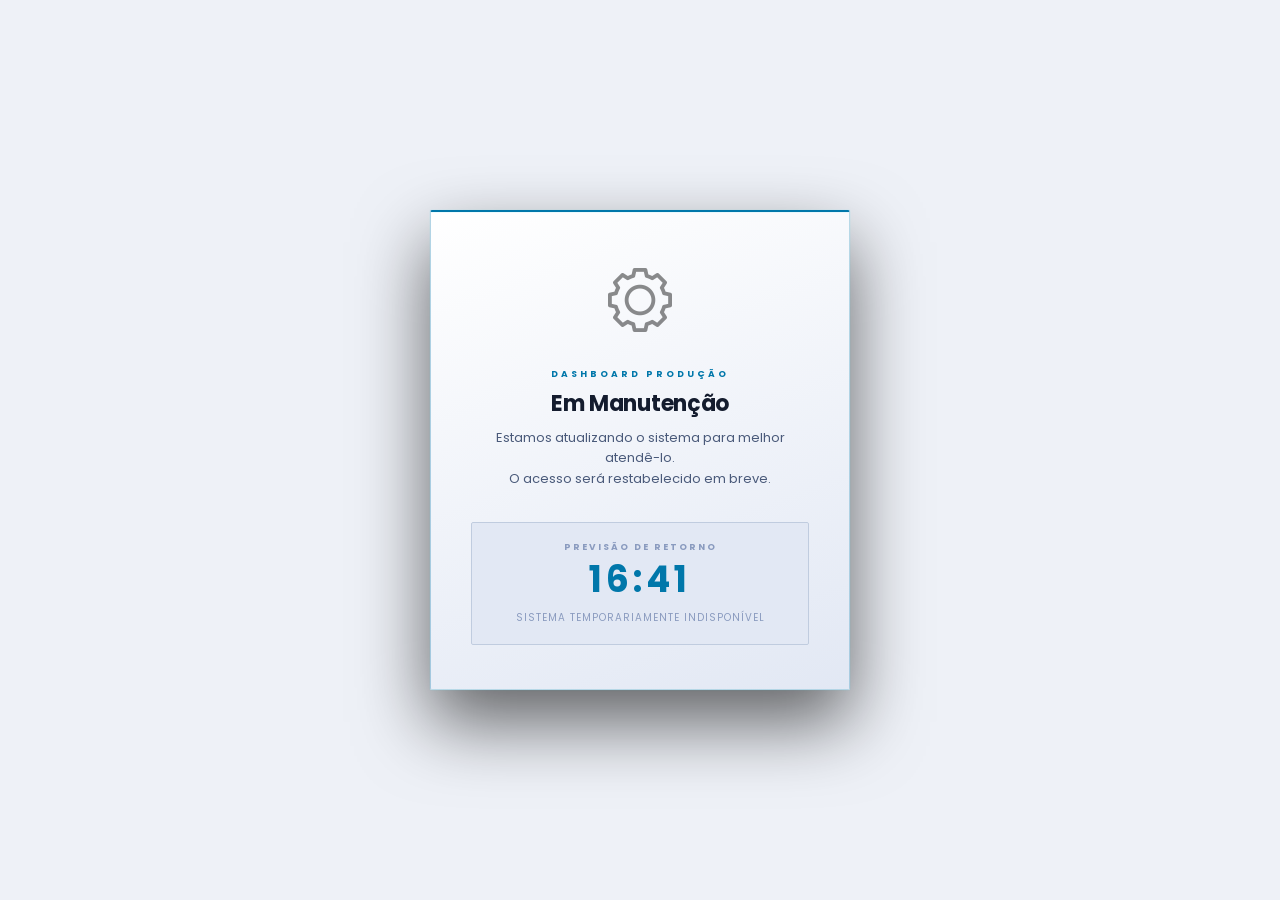
<file: login.html>
<!DOCTYPE html>
<html lang="pt-BR">

<head>
  <meta charset="UTF-8">
  <meta name="viewport" content="width=device-width, initial-scale=1.0">
  <meta http-equiv="Cache-Control" content="no-cache, no-store, must-revalidate">
  <meta http-equiv="Pragma" content="no-cache">
  <meta http-equiv="Expires" content="0">
  <title>Dashboard Produção — Acesso</title>
  <link rel="preconnect" href="https://fonts.googleapis.com">
  <link href="https://fonts.googleapis.com/css2?family=IBM+Plex+Mono:wght@400;600;700&family=IBM+Plex+Sans:wght@300;400;600;700&display=swap" rel="stylesheet">
  <link rel="stylesheet" href="assets/css/global.css?v=4.5">
  <script>
    if (window.location.hostname !== '127.0.0.1' && window.location.hostname !== 'localhost') {
      window.location.replace('maintenance.html');
    }
    var _t = sessionStorage.getItem('dash_theme') || 'light';
    document.documentElement.setAttribute('data-theme', _t);

  </script>
  <style>
    body {
      min-height: 100vh;
      display: flex;
      align-items: center;
      justify-content: center;
      padding: 24px 16px;
    }

    /* ── TEMA ── */
    .login-theme-btn {
      position: fixed;
      top: 20px;
      right: 20px;
      display: inline-flex;
      align-items: center;
      gap: 6px;
      padding: 6px 12px;
      background: var(--s1);
      border: 1px solid var(--border);
      border-radius: 2px;
      color: var(--text2);
      font-family: 'IBM Plex Mono', monospace;
      font-size: 9px;
      letter-spacing: 1px;
      text-transform: uppercase;
      cursor: pointer;
      transition: all 0.2s;
    }
    .login-theme-btn:hover { border-color: var(--text2); color: var(--text); }

    :root { --icon-filter-login: brightness(0) invert(1) sepia(1) saturate(3) hue-rotate(160deg); }
    [data-theme="light"] { --icon-filter-login: brightness(0) saturate(100%) invert(30%) sepia(100%) saturate(700%) hue-rotate(172deg); }

    /* ── CARD ── */
    .login-card {
      position: relative;
      width: 100%;
      max-width: 400px;
      border: 1px solid var(--frame-border);
      border-top: 2px solid var(--cyan);
      border-radius: 2px;
      background: linear-gradient(160deg, var(--s1) 0%, var(--s2) 100%);
      box-shadow: 0 0 0 1px rgba(0,212,255,.04),
                  0 32px 72px rgba(0,0,0,.6),
                  inset 0 1px 0 rgba(0,212,255,.07);
      overflow: hidden;
    }


    /* ── TOPO DO CARD ── */
    .login-card-top {
      padding: 28px 32px 24px;
      border-bottom: 1px solid var(--border);
      display: flex;
      align-items: center;
      gap: 14px;
    }

    .login-logo-wrap {
      width: 40px;
      height: 40px;
      border: 1px solid rgba(0,212,255,.25);
      border-radius: 2px;
      background: rgba(0,212,255,.07);
      display: flex;
      align-items: center;
      justify-content: center;
      flex-shrink: 0;
    }

    .login-brand {
      display: flex;
      flex-direction: column;
      gap: 2px;
    }

    .login-brand-name {
      font-family: 'IBM Plex Sans', sans-serif;
      font-size: 20px;
      font-weight: 800;
      background: linear-gradient(to right, var(--text) 30%, var(--cyan));
      -webkit-background-clip: text;
      background-clip: text;
      -webkit-text-fill-color: transparent;
      letter-spacing: 0.8px;
      text-transform: uppercase;
      line-height: 1.2;
      padding: 2px 0;
      filter: drop-shadow(0 2px 4px rgba(0,0,0,0.1));
    }

    .login-brand-sub {
      font-family: 'IBM Plex Mono', monospace;
      font-size: 10px;
      letter-spacing: 4px;
      text-transform: uppercase;
      color: var(--cyan);
      font-weight: 600;
      margin-top: 2px;
    }


    /* ── FORM ── */
    .login-card-body {
      padding: 28px 32px 32px;
      display: flex;
      flex-direction: column;
      gap: 20px;
    }

    .login-field {
      display: flex;
      flex-direction: column;
      gap: 8px;
    }

    .login-field-label {
      font-family: 'IBM Plex Mono', monospace;
      font-size: 9px;
      font-weight: 700;
      letter-spacing: 2px;
      text-transform: uppercase;
      color: var(--text2);
    }

    .login-input {
      font-family: 'IBM Plex Mono', monospace;
      font-size: 13px;
      padding: 11px 14px;
      width: 100%;
      background: var(--s2);
      border: 1px solid var(--border);
      border-radius: 2px;
      color: var(--text);
      outline: none;
      transition: border-color .2s, box-shadow .2s;
      letter-spacing: 1px;
    }
    .login-input:focus {
      border-color: var(--cyan);
      box-shadow: 0 0 0 3px rgba(0,212,255,.08);
    }
    .login-input::placeholder { color: var(--muted); letter-spacing: 0; }

    .login-submit {
      width: 100%;
      padding: 13px;
      background: var(--cyan);
      border: none;
      border-radius: 2px;
      color: #040810;
      font-family: 'IBM Plex Mono', monospace;
      font-size: 11px;
      font-weight: 700;
      letter-spacing: 2px;
      text-transform: uppercase;
      cursor: pointer;
      transition: opacity .2s, box-shadow .2s;
      margin-top: 4px;
    }
    .login-submit:hover {
      opacity: .88;
      box-shadow: 0 0 20px rgba(0,212,255,.25);
    }
    [data-theme="light"] .login-submit { color: #ffffff; }

    .login-error {
      font-family: 'IBM Plex Mono', monospace;
      font-size: 10px;
      color: var(--red);
      letter-spacing: .5px;
      min-height: 15px;
      text-align: center;
    }

    /* ── FOOTER DO CARD ── */
    .login-card-footer {
      padding: 12px 32px;
      border-top: 1px solid var(--border);
      display: flex;
      align-items: center;
      justify-content: center;
    }
  </style>
</head>

<body>

  <button class="login-theme-btn" onclick="toggleTema()">
    <svg id="tema-icon" width="11" height="11" viewBox="0 0 24 24" fill="none" stroke="currentColor" stroke-width="2">
      <path d="M21 12.79A9 9 0 1111.21 3 7 7 0 0021 12.79z"/>
    </svg>
    <span id="tema-label">Claro</span>
  </button>

  <div class="login-card">
    <!-- TOPO -->
    <div class="login-card-top">
      <div class="login-logo-wrap">
        <img src="assets/img/electronic.png" width="22" height="22" style="object-fit:contain;filter:var(--icon-filter-login)" alt="">
      </div>
      <div class="login-brand">
        <div class="login-brand-name">Dashboard Produção</div>
      </div>
    </div>

    <!-- FORM -->
    <div class="login-card-body">
      <div class="login-field">
        <label class="login-field-label" for="key-input">Senha</label>
        <input type="password" id="key-input" class="login-input"
          placeholder="Digite sua senha de acesso"
          autocomplete="current-password" spellcheck="false">
      </div>
      <div>
        <button class="login-submit" onclick="verificarSenha()">Entrar</button>
        <div class="login-error" id="login-status"></div>
      </div>
    </div>

    <!-- FOOTER -->
    <div class="login-card-footer">
      <div style="display:flex;flex-direction:column;align-items:center;gap:8px;width:100%">
        <div style="font-family:'IBM Plex Mono',monospace;font-size:9px;color:#cc0000;text-align:center;line-height:1.6;letter-spacing:.3px;font-weight:700;">
          A senha de acesso é gerada pelo administrador do dashboard.<br>
          Caso não possua acesso, entre em contato com o responsável.
        </div>
        <div class="dev-signature" style="margin:0">
          <div class="sig-content">
            <span class="sig-label">Desenvolvido por</span>
            <span class="sig-name">Fernando Moraes</span>
            <span class="sig-dot">·</span>
            <span class="sig-year">2026</span>
          </div>
        </div>
      </div>
    </div>

  </div>

  <script>
    const ACCESS_HASH = 'e2af7f3ca3e59fa719891391e4ded2113ef9f05bc745fbd2972b4d33c9f45eaf';
    const AUTH_KEY    = 'dash_auth';

    async function hashTexto(texto) {
      const data = new TextEncoder().encode(texto.trim());
      const buf  = await crypto.subtle.digest('SHA-256', data);
      return Array.from(new Uint8Array(buf)).map(b => b.toString(16).padStart(2,'0')).join('');
    }

    async function verificarSenha() {
      const input    = document.getElementById('key-input');
      const statusEl = document.getElementById('login-status');
      if (!input.value) {
        statusEl.textContent = 'Digite sua senha para continuar.';
        statusEl.style.color = 'var(--yellow)';
        input.focus();
        return;
      }

      statusEl.textContent = 'Verificando…';
      statusEl.style.color = 'var(--text2)';

      const hash = await hashTexto(input.value);
      if (hash === ACCESS_HASH) {
        sessionStorage.setItem(AUTH_KEY, '1');
        sessionStorage.removeItem('dash_wb_binary');
        sessionStorage.removeItem('dash_wb_fname');
        sessionStorage.removeItem('dash_sheet');
        window.location.href = 'upload.html';
      } else {
        statusEl.textContent = 'Senha incorreta. Tente novamente.';
        statusEl.style.color = 'var(--red)';
        input.value = '';
        input.focus();
      }
    }

    document.getElementById('key-input').addEventListener('keydown', function (e) {
      if (e.key === 'Enter') verificarSenha();
    });

    function toggleTema() {
      var isLight = document.documentElement.getAttribute('data-theme') === 'light';
      var next = isLight ? 'dark' : 'light';
      document.documentElement.setAttribute('data-theme', next);
      sessionStorage.setItem('dash_theme', next);
      syncIcones(!isLight);
    }

    function syncIcones(isLight) {
      var icon  = document.getElementById('tema-icon');
      var label = document.getElementById('tema-label');
      if (isLight) {
        icon.innerHTML = '<circle cx="12" cy="12" r="5"/><line x1="12" y1="1" x2="12" y2="3"/><line x1="12" y1="21" x2="12" y2="23"/><line x1="4.22" y1="4.22" x2="5.64" y2="5.64"/><line x1="18.36" y1="18.36" x2="19.78" y2="19.78"/><line x1="1" y1="12" x2="3" y2="12"/><line x1="21" y1="12" x2="23" y2="12"/><line x1="4.22" y1="19.78" x2="5.64" y2="18.36"/><line x1="18.36" y1="5.64" x2="19.78" y2="4.22"/>';
        label.textContent = 'Escuro';
      } else {
        icon.innerHTML = '<path d="M21 12.79A9 9 0 1111.21 3 7 7 0 0021 12.79z"/>';
        label.textContent = 'Claro';
      }
    }

    syncIcones(document.documentElement.getAttribute('data-theme') === 'light');
  </script>

</body>
</html>
</file>
<file: assets/css/global.css>
@import url('https://fonts.googleapis.com/css2?family=IBM+Plex+Mono:wght@400;600;700&family=IBM+Plex+Sans:wght@300;400;600;700&display=swap');

/* ══════════════════════════════════════════
   VARIÁVEIS GLOBAIS
══════════════════════════════════════════ */
:root {
  --bg: #070a10;
  --s1: #0d1119;
  --s2: #121826;
  --border: #1a2035;
  --cyan: #00d4ff;
  --green: #1fdd9e;
  --yellow: #f5c842;
  --red: #ff4d6d;
  --orange: #ff7a35;
  --accent: #00D4A2;
  --muted: #4a5a7a;
  --text: #dce6f5;
  --text2: #8a9bbf;
  --frame-border: rgba(0, 212, 255, 0.18);
  --frame-glow: rgba(0, 212, 255, 0.06);
}

/* ══════════════════════════════════════════
   TEMA CLARO
   Ativado via: <html data-theme="light">
══════════════════════════════════════════ */
[data-theme="light"] {
  --bg: #eef1f7;
  --s1: #ffffff;
  --s2: #e2e8f4;
  --border: #c0ccdf;
  --cyan: #0077aa;
  --green: #0a7a55;
  --yellow: #a0720a;
  --red: #c01030;
  --orange: #b84000;
  --accent: #007a60;
  --muted: #8a9bbf;
  --text: #141c2e;
  --text2: #4a5a7a;
  --frame-border: rgba(0, 119, 170, 0.28);
  --frame-glow: rgba(0, 119, 170, 0.06);
}

/* ── Scrollbar (tema claro) ── */
[data-theme="light"] *::-webkit-scrollbar-track { background: rgba(192, 204, 223, .4); }
[data-theme="light"] *::-webkit-scrollbar-thumb { background: rgba(0, 119, 170, .25); border-color: rgba(0, 119, 170, .1); }
[data-theme="light"] *::-webkit-scrollbar-thumb:hover { background: rgba(0, 119, 170, .5); }
[data-theme="light"] body { scrollbar-color: rgba(0, 119, 170, 0.4) var(--bg); }

/* ── Upload box (tema claro) ── */
[data-theme="light"] .upload-box { background: var(--s1); box-shadow: 0 20px 60px rgba(0, 0, 0, .1); }
[data-theme="light"] .upload-lbl { background: rgba(0, 119, 170, .06); border-color: rgba(0, 119, 170, .3); }
[data-theme="light"] .upload-lbl:hover { background: rgba(0, 119, 170, .12); box-shadow: 0 0 20px rgba(0, 119, 170, .15); }
[data-theme="light"] .col-list { background: var(--s2); border-color: var(--border); }

/* ── Botões centro (tema claro) ── */
[data-theme="light"] .btn-centro { background: var(--s1); border-color: rgba(0, 119, 170, .2); }
[data-theme="light"] .btn-centro:hover { background: rgba(0, 119, 170, .07); box-shadow: 0 6px 20px rgba(0, 119, 170, .1); }
[data-theme="light"] .btn-centro.active { background: rgba(0, 119, 170, .1); box-shadow: 0 0 20px rgba(0, 119, 170, .15), inset 0 1px 0 rgba(0, 119, 170, .12); }

/* ── Nav FAB (tema claro) ── */
[data-theme="light"] .nav-fab { background: var(--s1); border-color: rgba(0, 119, 170, .3); box-shadow: 0 4px 20px rgba(0, 0, 0, .1); }
[data-theme="light"] .nav-fab:hover { background: rgba(0, 119, 170, .07); box-shadow: 0 0 20px rgba(0, 119, 170, .12), 0 4px 20px rgba(0, 0, 0, .08); }
[data-theme="light"] .botao-padrao img { filter: brightness(0) saturate(100%) invert(30%) sepia(100%) saturate(700%) hue-rotate(172deg); }

/* ── Dash frame (tema claro) ── */
[data-theme="light"] .dash-frame {
  background: linear-gradient(135deg, rgba(255, 255, 255, .97) 0%, rgba(238, 241, 247, .9) 100%);
  box-shadow: 0 0 0 1px rgba(0, 119, 170, .08), 0 0 40px rgba(0, 119, 170, .04), inset 0 1px 0 rgba(0, 119, 170, .06), 0 4px 40px rgba(0, 0, 0, .07);
}

/* ── Filtros / Multiselect (tema claro) ── */
[data-theme="light"] .filters { background: rgba(226, 232, 244, .6); }
[data-theme="light"] .ms-btn { background: var(--s1); border-color: rgba(0, 119, 170, .2); color: var(--text); }
[data-theme="light"] .ms-btn .ms-label { color: var(--text); }
[data-theme="light"] .ms-btn .ms-arrow { color: var(--text2); }
[data-theme="light"] .ms-btn:hover,
[data-theme="light"] .ms-btn.open { background: rgba(0, 119, 170, .06); box-shadow: 0 0 10px rgba(0, 119, 170, .1); }
[data-theme="light"] .ms-btn .ms-count { color: #fff; }
[data-theme="light"] .ms-dropdown { background: var(--s1); box-shadow: 0 8px 24px rgba(0, 0, 0, .14); }
[data-theme="light"] .ms-search { background: var(--s2); border-bottom-color: rgba(0, 119, 170, .2); }
[data-theme="light"] .ms-search:focus { background: rgba(0, 119, 170, .05); }
[data-theme="light"] .ms-item { border-bottom-color: rgba(192, 204, 223, .5); }
[data-theme="light"] .ms-item:hover { background: rgba(0, 119, 170, .06); }

/* ── Panel / tabela (tema claro) ── */
[data-theme="light"] .panel { background: rgba(255, 255, 255, .85); }

/* ── Modal (tema claro) ── */
[data-theme="light"] .modal { background: var(--s1); box-shadow: 0 20px 60px rgba(0, 0, 0, .2); }
[data-theme="light"] .modal-tbl tbody tr { border-bottom-color: rgba(192, 204, 223, .6); }
[data-theme="light"] .modal-tbl tbody tr:hover { background: rgba(0, 119, 170, .04); }

/* ── Barra de centro (tema claro) ── */
[data-theme="light"] .dash-centro-bar { background: rgba(226, 232, 244, .6); }
[data-theme="light"] .btn-centro-sm { background: var(--s1); border-color: rgba(0, 119, 170, .18); }
[data-theme="light"] .btn-centro-sm:hover { background: rgba(0, 119, 170, .06); }
[data-theme="light"] .btn-centro-sm.active { background: rgba(0, 119, 170, .1); box-shadow: 0 0 10px rgba(0, 119, 170, .12); }

/* ── File info (tema claro) ── */
[data-theme="light"] .file-info { background: rgba(10, 122, 85, .08); border-color: rgba(10, 122, 85, .3); }

/* ── Chips / badges (tema claro) ── */
[data-theme="light"] .c-enc  { background: rgba(10, 122, 85, .12);  border-color: rgba(10, 122, 85, .35); }
[data-theme="light"] .c-lib  { background: rgba(0, 122, 96, .12);   border-color: rgba(0, 122, 96, .35); }
[data-theme="light"] .c-fmp  { background: rgba(0, 119, 170, .12);  border-color: rgba(0, 119, 170, .35); }
[data-theme="light"] .c-prog { background: rgba(160, 114, 10, .12); border-color: rgba(160, 114, 10, .35); }
[data-theme="light"] .c-imp  { background: rgba(74, 90, 122, .12);  border-color: rgba(74, 90, 122, .35); color: var(--text2); }
[data-theme="light"] .c-esp  { background: rgba(184, 64, 0, .12);   border-color: rgba(184, 64, 0, .35); }
[data-theme="light"] .c-risk { background: rgba(192, 16, 48, .12);  border-color: rgba(192, 16, 48, .35); }

/* ── Modal tabela zebra (tema claro) ── */
[data-theme="light"] .modal-tbl tbody tr:nth-child(even) { background: rgba(226, 232, 244, .4); }

/* ── Modal body SIM/NÃO badges (tema claro - aumenta borda para compensar bg inline) ── */
[data-theme="light"] .modal-body span[style*="rgba(31,221,158"] { outline: 1px solid rgba(10, 122, 85, .3); }
[data-theme="light"] .modal-body span[style*="rgba(255,77,109"] { outline: 1px solid rgba(192, 16, 48, .3); }

/* ══════════════════════════════════════════
   RESET
══════════════════════════════════════════ */
*, *::before, *::after { margin: 0; padding: 0; box-sizing: border-box; }
html, body {
  width: 100%; height: 100%;
  background: var(--bg);
  color: var(--text);
  font-family: 'IBM Plex Sans', sans-serif;
  font-size: 14px;
  scrollbar-width: thin;
  scrollbar-color: rgba(0, 212, 255, 0.4) var(--bg);
}

/* ══════════════════════════════════════════
   SCROLLBAR CUSTOMIZADA
══════════════════════════════════════════ */
*::-webkit-scrollbar { width: 6px; height: 6px; }
*::-webkit-scrollbar-track { background: rgba(18, 24, 38, .5); border-radius: 4px; }
*::-webkit-scrollbar-thumb { background: rgba(0, 212, 255, .2); border-radius: 4px; border: 1px solid rgba(0, 212, 255, .1); transition: all .2s; }
*::-webkit-scrollbar-thumb:hover { background: rgba(0, 212, 255, .5); }
*::-webkit-scrollbar-thumb:active { background: rgba(0, 212, 255, .8); }
*::-webkit-scrollbar-corner { background: transparent; }

/* ══════════════════════════════════════════
   UPLOAD SCREEN
══════════════════════════════════════════ */
#uploadScreen {
  position: fixed; inset: 0; z-index: 50;
  display: flex; align-items: center; justify-content: center;
  background: var(--bg);
}
.upload-box {
  text-align: center; padding: 52px 72px;
  border: 1px solid var(--border); border-top: 3px solid var(--cyan); border-radius: 10px;
  background: rgba(13, 17, 25, .95); max-width: 560px; width: 100%;
  box-shadow: 0 20px 60px rgba(0, 0, 0, .6); position: relative;
}
.upload-box::before, .upload-box::after {
  content: ''; position: absolute; width: 10px; height: 10px;
  border-color: rgba(0, 212, 255, .5); border-style: solid;
}
.upload-box::before { bottom: -1px; left: -1px; border-width: 0 0 2px 2px; }
.upload-box::after  { bottom: -1px; right: -1px; border-width: 0 2px 2px 0; }
.upload-box h2 { font-size: 20px; font-weight: 700; color: var(--cyan); letter-spacing: 1.5px; margin-bottom: 8px; }
.upload-box p  { font-size: 13px; color: var(--text2); line-height: 1.65; margin-bottom: 28px; }
.upload-lbl {
  display: flex; align-items: center; justify-content: center; gap: 10px;
  background: rgba(0, 212, 255, .08); border: 1px solid rgba(0, 212, 255, .35); border-radius: 6px;
  color: var(--cyan); font-family: 'IBM Plex Mono', monospace; font-size: 13px;
  font-weight: 600; letter-spacing: 1px; padding: 14px 28px; cursor: pointer; transition: all .2s; width: 100%;
}
.upload-lbl:hover { background: rgba(0, 212, 255, .18); box-shadow: 0 0 20px rgba(0, 212, 255, .2); }
#fileInput { display: none; }
.upload-hint { margin-top: 14px; font-size: 11px; color: var(--muted); font-family: 'IBM Plex Mono', monospace; }
.col-list { margin-top: 22px; text-align: left; background: rgba(18, 24, 38, .5); border: 1px solid rgba(26, 32, 53, .6); border-radius: 6px; padding: 12px 16px; }
.col-list p { font-size: 9px; color: var(--muted); margin-bottom: 8px; letter-spacing: 1.5px; text-transform: uppercase; }
.col-tags { display: flex; flex-wrap: wrap; gap: 5px; }
.col-tag { font-family: 'IBM Plex Mono', monospace; font-size: 9px; color: var(--cyan); background: rgba(0, 212, 255, .07); border: 1px solid rgba(0, 212, 255, .18); border-radius: 3px; padding: 2px 7px; }
#errMsg { margin-top: 12px; color: var(--red); font-size: 12px; font-family: 'IBM Plex Mono', monospace; display: none; }

/* Ícone da tela de upload */
.upload-icon {
  width: 52px; height: 52px; object-fit: contain;
  display: block; margin: 0 auto 20px;
  filter: brightness(0) invert(1) sepia(1) saturate(3) hue-rotate(160deg);
  opacity: 0.85;
}
[data-theme="light"] .upload-icon {
  filter: brightness(0);
  opacity: 1;
}

/* ══════════════════════════════════════════
   SELETOR DE CENTRO DE TRABALHO
══════════════════════════════════════════ */
.centro-selector {
  margin-top: 28px;
  padding-top: 22px;
  border-top: 1px solid rgba(0, 212, 255, 0.1);
}
.centro-selector-label {
  font-family: 'IBM Plex Mono', monospace;
  font-size: 9px;
  letter-spacing: 2px;
  text-transform: uppercase;
  color: var(--muted);
  margin-bottom: 14px;
  display: block;
}
.botoes-centro {
  display: flex;
  gap: 10px;
  justify-content: center;
  flex-wrap: wrap;
}
.btn-centro {
  display: flex; flex-direction: column; align-items: center; gap: 8px;
  background: rgba(26, 32, 53, .5);
  border: 1px solid rgba(0, 212, 255, .18);
  border-radius: 8px;
  padding: 14px 18px;
  cursor: pointer;
  transition: all .2s;
  min-width: 100px;
  color: var(--text2);
  font-family: 'IBM Plex Mono', monospace;
  font-size: 11px;
  letter-spacing: 0.5px;
  text-align: center;
}
.btn-centro:hover {
  border-color: var(--cyan);
  background: rgba(0, 212, 255, .08);
  color: var(--cyan);
  transform: translateY(-2px);
  box-shadow: 0 6px 20px rgba(0, 212, 255, .15);
}
.btn-centro.active {
  border-color: var(--cyan);
  background: rgba(0, 212, 255, .12);
  color: var(--cyan);
  box-shadow: 0 0 20px rgba(0, 212, 255, .2), inset 0 1px 0 rgba(0, 212, 255, .15);
}
.btn-centro img {
  width: 40px; height: 40px; object-fit: contain;
  filter: brightness(0.7) saturate(0.5);
  transition: filter .2s;
}
.btn-centro:hover img, .btn-centro.active img {
  filter: brightness(1) saturate(1) drop-shadow(0 0 6px rgba(0, 212, 255, .5));
}
.btn-centro span {
  font-size: 10px;
  font-weight: 600;
  letter-spacing: 1px;
  text-transform: uppercase;
}

/* ══════════════════════════════════════════
   BOTÃO DE NAVEGAÇÃO ENTRE DASHBOARDS
══════════════════════════════════════════ */
.nav-fab {
  position: fixed;
  right: 18px;
  bottom: 18px;
  z-index: 99;
  display: flex;
  align-items: center;
  gap: 8px;
  background: rgba(13, 17, 25, .95);
  border: 1px solid rgba(0, 212, 255, .3);
  border-radius: 6px;
  color: var(--cyan);
  font-family: 'IBM Plex Mono', monospace;
  font-size: 11px;
  font-weight: 600;
  letter-spacing: 1px;
  padding: 8px 14px;
  cursor: pointer;
  transition: all .2s;
  box-shadow: 0 4px 20px rgba(0, 0, 0, .5);
  text-decoration: none;
}
.nav-fab:hover {
  border-color: var(--cyan);
  background: rgba(0, 212, 255, .1);
  box-shadow: 0 0 20px rgba(0, 212, 255, .2), 0 4px 20px rgba(0, 0, 0, .5);
  transform: translateY(-1px);
}
.nav-fab-icon { font-size: 14px; }

/* ── Classe de padronização dos botões de navegação ── */
.botao-padrao {
  display: flex;
  align-items: center;
  gap: 8px;
  font-size: 11px;
  padding: 8px 14px;
}
.botao-padrao img {
  width: 20px;
  height: 20px;
  object-fit: contain;
  filter: brightness(0) invert(1) sepia(1) saturate(5) hue-rotate(160deg);
  opacity: 0.85;
  flex-shrink: 0;
}
.botao-padrao:hover img { opacity: 1; }

/* ══════════════════════════════════════════
   LOADING GLOBAL — CARREGANDO DADOS
   Padrão único para todo o sistema.
══════════════════════════════════════════ */
@keyframes global-spin { 100% { transform: rotate(360deg); } }
.global-loading {
  position: fixed;
  inset: 0;
  z-index: 9999;
  background: var(--bg, #070a10);
  display: flex;
  flex-direction: column;
  align-items: center;
  justify-content: center;
  gap: 16px;
}
.global-loading-icon {
  width: 48px;
  height: 48px;
  object-fit: contain;
  filter: brightness(0) invert(1) sepia(1) saturate(3) hue-rotate(160deg);
  opacity: 0.85;
  animation: global-spin 2.5s linear infinite;
  display: block;
}
[data-theme="light"] .global-loading-icon {
  filter: brightness(0);
  opacity: 1;
}
.global-loading-text {
  font-family: 'IBM Plex Mono', monospace;
  font-size: 13px;
  font-weight: 600;
  letter-spacing: 2px;
  color: var(--text, #dce6f5);
  text-transform: uppercase;
}
[data-theme="light"] .global-loading-text {
  color: #000000;
}

@keyframes global-spin {
  from { transform: rotate(0deg); }
  to { transform: rotate(360deg); }
}

/* ══════════════════════════════════════════
   SELETOR DE CENTRO NO DASHBOARD (BARRA)
══════════════════════════════════════════ */
.dash-centro-bar {
  display: flex;
  align-items: center;
  gap: 8px;
  padding: 8px 14px;
  background: rgba(18, 24, 38, .5);
  border: 1px solid var(--border);
  border-radius: 6px;
  margin-bottom: 12px;
  flex-shrink: 0;
}
.dash-centro-bar-label {
  font-family: 'IBM Plex Mono', monospace;
  font-size: 10px;
  letter-spacing: 1.5px;
  text-transform: uppercase;
  color: var(--muted);
  margin-right: 4px;
}
.btn-centro-sm {
  display: flex; align-items: center; gap: 6px;
  background: rgba(26, 32, 53, .5);
  border: 1px solid rgba(0, 212, 255, .15);
  border-radius: 4px;
  padding: 5px 12px;
  cursor: pointer;
  transition: all .2s;
  color: var(--text2);
  font-family: 'IBM Plex Mono', monospace;
  font-size: 11px;
}
.btn-centro-sm:hover {
  border-color: var(--cyan); color: var(--cyan);
  background: rgba(0, 212, 255, .08);
}
.btn-centro-sm.active {
  border-color: var(--cyan); color: var(--cyan);
  background: rgba(0, 212, 255, .12);
  box-shadow: 0 0 10px rgba(0, 212, 255, .15);
}
.btn-centro-sm img { width: 16px; height: 16px; object-fit: contain; filter: brightness(0.7); transition: filter .2s; }
.btn-centro-sm:hover img, .btn-centro-sm.active img { filter: brightness(1) drop-shadow(0 0 4px rgba(0, 212, 255, .5)); }

/* ══════════════════════════════════════════
   DASHBOARD FRAME
══════════════════════════════════════════ */
#dashboard { display: none; position: relative; z-index: 1; }
.dash-frame {
  max-width: 2100px; margin: 0 auto; padding: 20px 24px 24px;
  border: 1px solid var(--frame-border); border-radius: 2px;
  background: linear-gradient(135deg, rgba(13, 17, 25, .95) 0%, rgba(18, 24, 38, .8) 100%);
  box-shadow: 0 0 0 1px rgba(0, 212, 255, .05), 0 0 40px rgba(0, 212, 255, .04), inset 0 1px 0 rgba(0, 212, 255, .08), 0 4px 40px rgba(0, 0, 0, .5);
  position: relative;
}
.dash-frame::before, .dash-frame::after { content: ''; position: absolute; width: 12px; height: 12px; border-color: var(--cyan); border-style: solid; }
.dash-frame::before { top: -1px; left: -1px; border-width: 2px 0 0 2px; }
.dash-frame::after  { bottom: -1px; right: -1px; border-width: 0 2px 2px 0; }
.dash-frame-tr, .dash-frame-bl { position: absolute; width: 12px; height: 12px; border-color: var(--cyan); border-style: solid; }
.dash-frame-tr { top: -1px; right: -1px; border-width: 2px 2px 0 0; }
.dash-frame-bl { bottom: -1px; left: -1px; border-width: 0 0 2px 2px; }

/* ══════════════════════════════════════════
   TOPBAR
══════════════════════════════════════════ */
.topbar { display: flex; align-items: center; justify-content: space-between; background: var(--s1); border: 1px solid var(--border); border-top: 2px solid var(--cyan); padding: 12px 18px; margin-bottom: 14px; flex-shrink: 0; }
.topbar-l { display: flex; align-items: center; gap: 14px; }
.topbar h1 { font-size: 19px; font-weight: 700; letter-spacing: 2px; }
.topbar-r { display: flex; align-items: center; gap: 12px; }
.file-info { font-family: 'IBM Plex Mono', monospace; font-size: 12px; color: var(--cyan); background: rgba(31, 221, 158, .07); border: 1px solid rgba(31, 221, 158, .2); padding: 4px 12px; }
.reload-btn { font-family: 'IBM Plex Mono', monospace; font-size: 12px; color: var(--muted); background: none; border: 1px solid var(--border); padding: 4px 12px; cursor: pointer; transition: all .15s; }
.reload-btn:hover { border-color: var(--cyan); color: var(--cyan); }
.theme-toggle { font-family: 'IBM Plex Mono', monospace; font-size: 12px; color: var(--muted); background: none; border: 1px solid var(--border); padding: 4px 12px; cursor: pointer; transition: all .15s; letter-spacing: 1px; }
.theme-toggle:hover { border-color: var(--yellow); color: var(--yellow); }
.clear-btn { font-family: 'IBM Plex Mono', monospace; font-size: 11px; font-weight: 600; color: var(--text2); background: transparent; border: 1px solid transparent; padding: 6px 12px; cursor: pointer; transition: all .2s; border-radius: 4px; letter-spacing: 1px; }
.clear-btn:hover { color: var(--red); background: rgba(255, 77, 109, .1); border-color: rgba(255, 77, 109, .3); }

/* ══════════════════════════════════════════
   FILTROS / MULTISELECT
══════════════════════════════════════════ */
.filters { display: flex; align-items: center; gap: 8px; flex-wrap: wrap; margin-bottom: 12px; padding: 10px 14px; background: rgba(18, 24, 38, .5); border: 1px solid var(--border); border-radius: 6px; position: relative; z-index: 20; flex-shrink: 0; }
.fl { font-size: 11px; text-transform: uppercase; letter-spacing: 1.5px; color: var(--text); }
.ms-wrap { position: relative; }
.ms-btn { display: flex; align-items: center; gap: 6px; background: rgba(26, 32, 53, .5); border: 1px solid rgba(0, 212, 255, .15); border-radius: 4px; color: #fff; font-family: 'IBM Plex Mono', monospace; font-size: 12px; padding: 6px 12px; cursor: pointer; white-space: nowrap; transition: all .2s; min-width: 110px; justify-content: space-between; user-select: none; overflow: hidden; }
.ms-btn:hover, .ms-btn.open { border-color: var(--cyan); color: var(--cyan); background: rgba(0, 212, 255, .08); box-shadow: 0 0 10px rgba(0, 212, 255, .15); }
.ms-btn .ms-label { overflow: hidden; text-overflow: ellipsis; max-width: 140px; color: #fff; }
.ms-btn .ms-arrow { font-size: 8px; flex-shrink: 0; transition: transform .15s; color: #fff; }
.ms-btn.open .ms-arrow { transform: rotate(180deg); }
.ms-btn .ms-count { background: var(--cyan); color: var(--bg); font-size: 9px; font-weight: 700; padding: 1px 5px; border-radius: 1px; flex-shrink: 0; }
.ms-dropdown { display: none; position: absolute; top: calc(100% + 4px); left: 0; background: rgba(13, 17, 25, .97); backdrop-filter: blur(10px); border: 1px solid var(--cyan); border-radius: 6px; min-width: 200px; z-index: 50; box-shadow: 0 8px 24px rgba(0, 0, 0, .6); }
.ms-dropdown.open { display: block; }
.ms-search { width: 100%; background: rgba(7, 10, 16, .8); border: none; border-bottom: 1px solid rgba(0, 212, 255, .2); border-top-left-radius: 6px; border-top-right-radius: 6px; color: var(--text); font-family: 'IBM Plex Mono', monospace; font-size: 12px; padding: 9px 12px; outline: none; transition: all .2s; }
.ms-search:focus { background: rgba(0, 212, 255, .05); border-bottom-color: var(--cyan); }
.ms-search::placeholder { color: var(--muted); }
.ms-actions { display: flex; border-bottom: 1px solid var(--border); }
.ms-act-btn { flex: 1; background: none; border: none; border-right: 1px solid var(--border); color: var(--muted); font-family: 'IBM Plex Mono', monospace; font-size: 11px; padding: 5px; cursor: pointer; transition: color .15s; }
.ms-act-btn:first-child { border-top-left-radius: 6px; }
.ms-act-btn:last-child  { border-right: none; border-top-right-radius: 6px; }
.ms-act-btn:hover { color: var(--cyan); }
.ms-item { display: flex; align-items: center; gap: 10px; padding: 8px 12px; cursor: pointer; font-size: 12px; font-family: 'IBM Plex Mono', monospace; transition: all .15s; border-bottom: 1px solid rgba(26, 32, 53, .5); }
.ms-item:last-child { border-bottom: none; }
.ms-item:hover { background: rgba(0, 212, 255, .08); padding-left: 14px; color: var(--cyan); }
.ms-item input[type=checkbox] { accent-color: var(--cyan); width: 13px; height: 13px; cursor: pointer; flex-shrink: 0; }
.ms-item label { cursor: pointer; color: var(--text); flex: 1; }
.ms-item.radio input[type=checkbox] { accent-color: var(--orange); }

/* ══════════════════════════════════════════
   PANEL / TABLE COMMON
══════════════════════════════════════════ */
.panel { background: rgba(18, 24, 38, .7); border: 1px solid var(--border); border-radius: 8px; box-shadow: 0 4px 20px rgba(0, 0, 0, .15); }
.ph { display: flex; align-items: center; justify-content: space-between; padding: 10px 16px; border-bottom: 1px solid var(--border); flex-shrink: 0; }
.pt { font-size: 12px; letter-spacing: 2px; text-transform: uppercase; color: var(--cyan); display: flex; align-items: center; gap: 8px; font-weight: 700; }
.pt::before { content: ''; display: inline-block; width: 5px; height: 5px; background: var(--cyan); transform: rotate(45deg); }
.tbl-wrap { overflow-x: auto; }
.no-data { padding: 40px; text-align: center; color: var(--muted); font-family: 'IBM Plex Mono', monospace; font-size: 12px; }

/* ══════════════════════════════════════════
   CHIPS / BADGES
══════════════════════════════════════════ */
.chip { display: inline-flex; align-items: center; font-family: 'IBM Plex Mono', monospace; font-size: 10px; padding: 3px 8px; border-radius: 1px; white-space: nowrap; font-weight: 600; }
.c-enc  { background: rgba(31, 221, 158, .1); color: var(--green);  border: 1px solid rgba(31, 221, 158, .25); }
.c-lib  { background: rgba(31, 221, 158, .1); color: var(--accent); border: 1px solid rgba(31, 221, 158, .25); }
.c-fmp  { background: rgba(0, 212, 255, .1);  color: var(--cyan);   border: 1px solid rgba(0, 212, 255, .25); }
.c-prog { background: rgba(245, 200, 66, .1); color: var(--yellow); border: 1px solid rgba(245, 200, 66, .25); }
.c-imp  { background: rgba(74, 90, 122, .15); color: var(--muted);  border: 1px solid rgba(74, 90, 122, .3); }
.c-esp  { background: rgba(255, 122, 53, .1); color: var(--orange); border: 1px solid rgba(255, 122, 53, .25); }
.c-risk { background: rgba(255, 77, 109, .1); color: var(--red);    border: 1px solid rgba(255, 77, 109, .25); }
.mono   { font-family: 'IBM Plex Mono', monospace; }
.op-c   { color: var(--cyan); font-weight: 700; font-family: 'IBM Plex Mono', monospace; font-size: 12px; }
.op-o   { color: var(--orange); font-weight: 700; font-family: 'IBM Plex Mono', monospace; font-size: 12px; }

/* ══════════════════════════════════════════
   MODAL (compartilhado)
══════════════════════════════════════════ */
.modal-overlay { display: none; position: fixed; inset: 0; background: rgba(0, 0, 0, .8); z-index: 100; align-items: center; justify-content: center; backdrop-filter: blur(4px); }
.modal-overlay.open { display: flex; }
.modal { background: rgba(13, 17, 25, .97); border: 1px solid var(--border); border-top: 3px solid var(--cyan); border-radius: 8px; width: 1100px; max-width: 95vw; height: 86vh; display: flex; flex-direction: column; box-shadow: 0 20px 60px rgba(0, 0, 0, .8); transition: width .25s, height .25s; position: relative; }
.modal.expanded { width: 98vw; height: 96vh; }
.modal::before, .modal::after { content: ''; position: absolute; width: 8px; height: 8px; border-color: rgba(0, 212, 255, .5); border-style: solid; }
.modal::before { bottom: -1px; left: -1px; border-width: 0 0 2px 2px; }
.modal::after  { bottom: -1px; right: -1px; border-width: 0 2px 2px 0; }
.modal-head { display: flex; align-items: center; justify-content: space-between; padding: 14px 18px; border-bottom: 1px solid var(--border); flex-shrink: 0; }
.modal-title { font-size: 13px; font-weight: 700; letter-spacing: 1px; color: var(--cyan); }
.modal-sub { font-size: 12px; color: var(--text2); margin-top: 3px; }
.modal-actions { display: flex; gap: 8px; }
.modal-btn { background: none; border: 1px solid var(--border); color: var(--muted); font-family: 'IBM Plex Mono', monospace; font-size: 12px; padding: 5px 12px; cursor: pointer; transition: all .15s; }
.modal-btn:hover { border-color: var(--cyan); color: var(--cyan); }
.modal-btn.close-btn:hover { border-color: var(--red); color: var(--red); }
.modal-body { overflow-y: auto; flex: 1; min-height: 0; }
.modal-tbl { width: 100%; border-collapse: collapse; }
.modal-tbl thead th { background: var(--s2); padding: 8px 14px; text-align: left; font-size: 11px; letter-spacing: 1.5px; text-transform: uppercase; color: var(--muted); font-weight: 600; border-bottom: 1px solid var(--border); white-space: nowrap; position: sticky; top: 0; z-index: 1; cursor: pointer; user-select: none; transition: color .15s; }
.modal-tbl thead th:hover { color: var(--cyan); }
.modal-tbl thead th.asc::after  { content: ' ▲'; color: var(--cyan); }
.modal-tbl thead th.desc::after { content: ' ▼'; color: var(--cyan); }
.modal-tbl tbody tr { border-bottom: 1px solid rgba(26, 32, 53, .7); transition: background .12s; }
.modal-tbl tbody tr:hover { background: rgba(0, 212, 255, .03); }
.modal-tbl td { padding: 9px 14px; font-size: 12px; white-space: nowrap; }
.modal-footer { padding: 10px 18px; border-top: 1px solid var(--border); flex-shrink: 0; font-family: 'IBM Plex Mono', monospace; font-size: 12px; color: var(--muted); }

/* ── NOVIDADES LITE (Resumo de Estrutura) ── */
.clog-lite {
  margin-top: 22px;
  padding: 16px;
  background: rgba(0, 212, 255, 0.04);
  border: 1px solid rgba(0, 212, 255, 0.1);
  border-radius: 6px;
  text-align: left;
}
.clog-lite-title {
  font-family: 'IBM Plex Mono', monospace;
  font-size: 10px;
  font-weight: 700;
  letter-spacing: 2px;
  text-transform: uppercase;
  color: var(--cyan);
  margin-bottom: 12px;
}
.clog-lite-list {
  display: flex;
  flex-direction: column;
  gap: 8px;
}
.clog-lite-item {
  font-size: 11px;
  color: var(--text2);
  display: flex;
  align-items: flex-start;
  gap: 8px;
  line-height: 1.4;
}
.clog-lite-item span {
  color: var(--cyan);
  font-size: 10px;
  margin-top: 1px;
}
.clog-lite-item strong {
  color: var(--text);
  font-weight: 600;
}

/* ══════════════════════════════════════════
   ASSINATURA DO DESENVOLVEDOR
══════════════════════════════════════════ */
.dev-signature { margin-top: 30px; text-align: center; }
.sig-line { width: 80px; height: 1px; background: linear-gradient(90deg, transparent, rgba(0, 212, 255, .15), transparent); margin: 0 auto 12px; }
.sig-content { display: flex; align-items: center; justify-content: center; gap: 8px; }
@keyframes shimmer { 0% { background-position: 200% center; } 100% { background-position: -200% center; } }
.sig-label, .sig-name, .sig-dot, .sig-year {
  font-family: 'IBM Plex Mono', monospace; font-size: 11px; font-weight: 400; letter-spacing: .08em;
  background: linear-gradient(90deg, var(--muted) 0%, var(--muted) 35%, rgba(255,255,255,.85) 50%, var(--muted) 65%, var(--muted) 100%);
  background-size: 200% auto; -webkit-background-clip: text; -webkit-text-fill-color: transparent; background-clip: text; animation: shimmer 4s linear infinite;
}
[data-theme="light"] .sig-label, 
[data-theme="light"] .sig-name, 
[data-theme="light"] .sig-dot, 
[data-theme="light"] .sig-year {
  background: none;
  -webkit-text-fill-color: #000000;
  color: #000000;
  animation: none;
  font-weight: 600;
}
</file>
